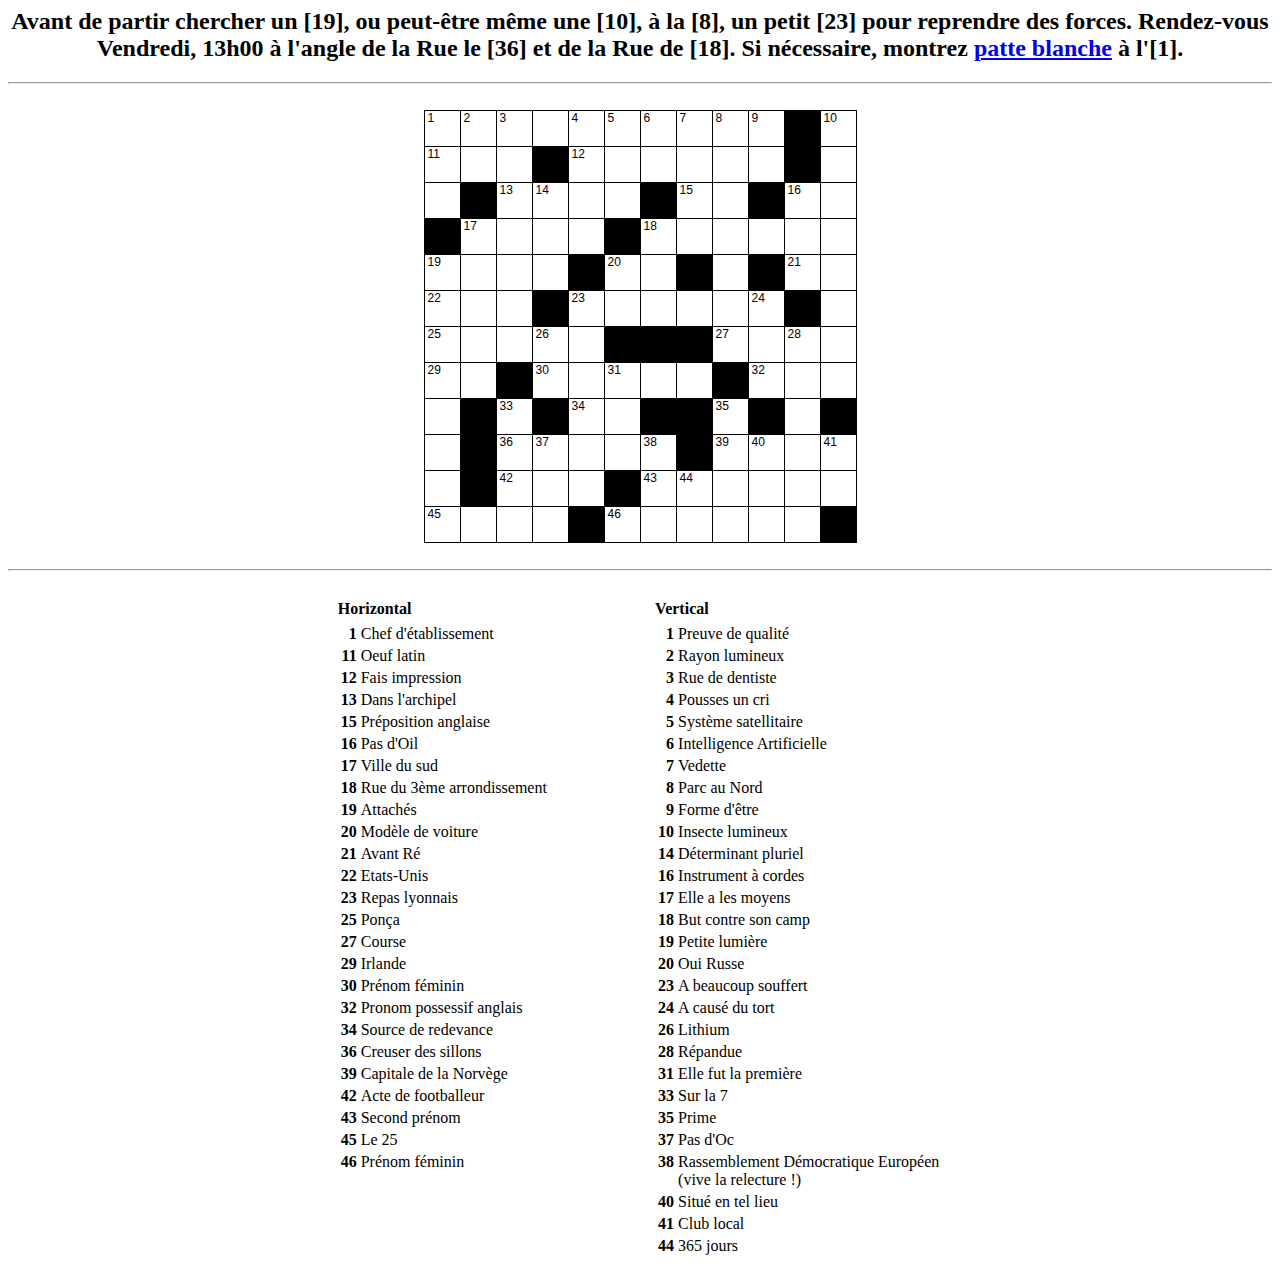
<file: version-4.html>
<!DOCTYPE HTML PUBLIC "-//W3C//DTD HTML 4.0 Transitional//EN"
  "http://www.w3.org/TR/REC-html40/loose.dtd">
  <html>
  <!-- Created by Qxw 20140331 http://www.quinapalus.com -->
  <head>
  <title>/home/ypetinot/yves/lumieres-2022/version-4</title>
<style type="text/css">
div.bk {position:absolute;font-size:0px;border-left:black 0px solid;border-right:black 0px solid;border-top:black 36px solid;border-bottom:black 0px solid;width:36px;height:36px;}
div.hb {position:absolute;font-size:0px;border-left:black 0px solid;border-right:black 0px solid;border-top:black 5px solid;border-bottom:black 0px solid;width:37px;}
div.hb0 {position:absolute;font-size:0px;border-left:black 0px solid;border-right:black 0px solid;border-top:black 5px solid;border-bottom:black 0px solid;width:39px;}
div.vb {position:absolute;font-size:0px;border-left:black 5px solid;border-right:black 0px solid;border-top:black 0px solid;border-bottom:black 0px solid;height:37px;}
div.vb0 {position:absolute;font-size:0px;border-left:black 5px solid;border-right:black 0px solid;border-top:black 0px solid;border-bottom:black 0px solid;height:39px;}
div.hr {position:absolute;font-size:0px;border-left:black 0px solid;border-right:black 0px solid;border-top:black 1px solid;border-bottom:black 0px solid;}
div.hr {position:absolute;font-size:0px;border-left:black 0px solid;border-right:black 0px solid;border-top:black 1px solid;border-bottom:black 0px solid;}
div.vr {position:absolute;font-size:0px;border-left:black 1px solid;border-right:black 0px solid;border-top:black 0px solid;border-bottom:black 0px solid;}
div.nu {position:absolute;font-size:12px;font-family:sans-serif;width:32px;height:32px}
div.lt {position:absolute;text-align:center;width:36px;font-family:sans-serif}
</style>
</head>

<body>
  <center>

    <div><h2>Avant de partir chercher un [19], ou peut-&ecirc;tre m&ecirc;me une [10], &agrave; la [8], un petit [23] pour reprendre des forces.
      Rendez-vous Vendredi, <b>13h00</b> &agrave; l'angle de la Rue le [36] et de la Rue de [18]. Si n&eacute;cessaire, montrez <a href="bon-cadeau.png">patte blanche</a> &agrave; l'[1].</h2></div>

    <hr><br>
    
<div style="border-width:0px;width:433px;height:433px;position:relative;">
<div style="border-width:0px;top:0px;left:0px;width:433px;height:433px;position:absolute;">
<div class="bk" style="left:1px;top:1px;border-top:#FFFFFF 36px solid;"></div>
<div class="bk" style="left:37px;top:1px;border-top:#FFFFFF 36px solid;"></div>
<div class="bk" style="left:73px;top:1px;border-top:#FFFFFF 36px solid;"></div>
<div class="bk" style="left:109px;top:1px;border-top:#FFFFFF 36px solid;"></div>
<div class="bk" style="left:145px;top:1px;border-top:#FFFFFF 36px solid;"></div>
<div class="bk" style="left:181px;top:1px;border-top:#FFFFFF 36px solid;"></div>
<div class="bk" style="left:217px;top:1px;border-top:#FFFFFF 36px solid;"></div>
<div class="bk" style="left:253px;top:1px;border-top:#FFFFFF 36px solid;"></div>
<div class="bk" style="left:289px;top:1px;border-top:#FFFFFF 36px solid;"></div>
<div class="bk" style="left:325px;top:1px;border-top:#FFFFFF 36px solid;"></div>
<div class="bk" style="left:361px;top:1px;"></div>
<div class="bk" style="left:397px;top:1px;border-top:#FFFFFF 36px solid;"></div>
<div class="bk" style="left:1px;top:37px;border-top:#FFFFFF 36px solid;"></div>
<div class="bk" style="left:37px;top:37px;border-top:#FFFFFF 36px solid;"></div>
<div class="bk" style="left:73px;top:37px;border-top:#FFFFFF 36px solid;"></div>
<div class="bk" style="left:109px;top:37px;"></div>
<div class="bk" style="left:145px;top:37px;border-top:#FFFFFF 36px solid;"></div>
<div class="bk" style="left:181px;top:37px;border-top:#FFFFFF 36px solid;"></div>
<div class="bk" style="left:217px;top:37px;border-top:#FFFFFF 36px solid;"></div>
<div class="bk" style="left:253px;top:37px;border-top:#FFFFFF 36px solid;"></div>
<div class="bk" style="left:289px;top:37px;border-top:#FFFFFF 36px solid;"></div>
<div class="bk" style="left:325px;top:37px;border-top:#FFFFFF 36px solid;"></div>
<div class="bk" style="left:361px;top:37px;"></div>
<div class="bk" style="left:397px;top:37px;border-top:#FFFFFF 36px solid;"></div>
<div class="bk" style="left:1px;top:73px;border-top:#FFFFFF 36px solid;"></div>
<div class="bk" style="left:37px;top:73px;"></div>
<div class="bk" style="left:73px;top:73px;border-top:#FFFFFF 36px solid;"></div>
<div class="bk" style="left:109px;top:73px;border-top:#FFFFFF 36px solid;"></div>
<div class="bk" style="left:145px;top:73px;border-top:#FFFFFF 36px solid;"></div>
<div class="bk" style="left:181px;top:73px;border-top:#FFFFFF 36px solid;"></div>
<div class="bk" style="left:217px;top:73px;"></div>
<div class="bk" style="left:253px;top:73px;border-top:#FFFFFF 36px solid;"></div>
<div class="bk" style="left:289px;top:73px;border-top:#FFFFFF 36px solid;"></div>
<div class="bk" style="left:325px;top:73px;"></div>
<div class="bk" style="left:361px;top:73px;border-top:#FFFFFF 36px solid;"></div>
<div class="bk" style="left:397px;top:73px;border-top:#FFFFFF 36px solid;"></div>
<div class="bk" style="left:1px;top:109px;"></div>
<div class="bk" style="left:37px;top:109px;border-top:#FFFFFF 36px solid;"></div>
<div class="bk" style="left:73px;top:109px;border-top:#FFFFFF 36px solid;"></div>
<div class="bk" style="left:109px;top:109px;border-top:#FFFFFF 36px solid;"></div>
<div class="bk" style="left:145px;top:109px;border-top:#FFFFFF 36px solid;"></div>
<div class="bk" style="left:181px;top:109px;"></div>
<div class="bk" style="left:217px;top:109px;border-top:#FFFFFF 36px solid;"></div>
<div class="bk" style="left:253px;top:109px;border-top:#FFFFFF 36px solid;"></div>
<div class="bk" style="left:289px;top:109px;border-top:#FFFFFF 36px solid;"></div>
<div class="bk" style="left:325px;top:109px;border-top:#FFFFFF 36px solid;"></div>
<div class="bk" style="left:361px;top:109px;border-top:#FFFFFF 36px solid;"></div>
<div class="bk" style="left:397px;top:109px;border-top:#FFFFFF 36px solid;"></div>
<div class="bk" style="left:1px;top:145px;border-top:#FFFFFF 36px solid;"></div>
<div class="bk" style="left:37px;top:145px;border-top:#FFFFFF 36px solid;"></div>
<div class="bk" style="left:73px;top:145px;border-top:#FFFFFF 36px solid;"></div>
<div class="bk" style="left:109px;top:145px;border-top:#FFFFFF 36px solid;"></div>
<div class="bk" style="left:145px;top:145px;"></div>
<div class="bk" style="left:181px;top:145px;border-top:#FFFFFF 36px solid;"></div>
<div class="bk" style="left:217px;top:145px;border-top:#FFFFFF 36px solid;"></div>
<div class="bk" style="left:253px;top:145px;"></div>
<div class="bk" style="left:289px;top:145px;border-top:#FFFFFF 36px solid;"></div>
<div class="bk" style="left:325px;top:145px;"></div>
<div class="bk" style="left:361px;top:145px;border-top:#FFFFFF 36px solid;"></div>
<div class="bk" style="left:397px;top:145px;border-top:#FFFFFF 36px solid;"></div>
<div class="bk" style="left:1px;top:181px;border-top:#FFFFFF 36px solid;"></div>
<div class="bk" style="left:37px;top:181px;border-top:#FFFFFF 36px solid;"></div>
<div class="bk" style="left:73px;top:181px;border-top:#FFFFFF 36px solid;"></div>
<div class="bk" style="left:109px;top:181px;"></div>
<div class="bk" style="left:145px;top:181px;border-top:#FFFFFF 36px solid;"></div>
<div class="bk" style="left:181px;top:181px;border-top:#FFFFFF 36px solid;"></div>
<div class="bk" style="left:217px;top:181px;border-top:#FFFFFF 36px solid;"></div>
<div class="bk" style="left:253px;top:181px;border-top:#FFFFFF 36px solid;"></div>
<div class="bk" style="left:289px;top:181px;border-top:#FFFFFF 36px solid;"></div>
<div class="bk" style="left:325px;top:181px;border-top:#FFFFFF 36px solid;"></div>
<div class="bk" style="left:361px;top:181px;"></div>
<div class="bk" style="left:397px;top:181px;border-top:#FFFFFF 36px solid;"></div>
<div class="bk" style="left:1px;top:217px;border-top:#FFFFFF 36px solid;"></div>
<div class="bk" style="left:37px;top:217px;border-top:#FFFFFF 36px solid;"></div>
<div class="bk" style="left:73px;top:217px;border-top:#FFFFFF 36px solid;"></div>
<div class="bk" style="left:109px;top:217px;border-top:#FFFFFF 36px solid;"></div>
<div class="bk" style="left:145px;top:217px;border-top:#FFFFFF 36px solid;"></div>
<div class="bk" style="left:181px;top:217px;"></div>
<div class="bk" style="left:217px;top:217px;"></div>
<div class="bk" style="left:253px;top:217px;"></div>
<div class="bk" style="left:289px;top:217px;border-top:#FFFFFF 36px solid;"></div>
<div class="bk" style="left:325px;top:217px;border-top:#FFFFFF 36px solid;"></div>
<div class="bk" style="left:361px;top:217px;border-top:#FFFFFF 36px solid;"></div>
<div class="bk" style="left:397px;top:217px;border-top:#FFFFFF 36px solid;"></div>
<div class="bk" style="left:1px;top:253px;border-top:#FFFFFF 36px solid;"></div>
<div class="bk" style="left:37px;top:253px;border-top:#FFFFFF 36px solid;"></div>
<div class="bk" style="left:73px;top:253px;"></div>
<div class="bk" style="left:109px;top:253px;border-top:#FFFFFF 36px solid;"></div>
<div class="bk" style="left:145px;top:253px;border-top:#FFFFFF 36px solid;"></div>
<div class="bk" style="left:181px;top:253px;border-top:#FFFFFF 36px solid;"></div>
<div class="bk" style="left:217px;top:253px;border-top:#FFFFFF 36px solid;"></div>
<div class="bk" style="left:253px;top:253px;border-top:#FFFFFF 36px solid;"></div>
<div class="bk" style="left:289px;top:253px;"></div>
<div class="bk" style="left:325px;top:253px;border-top:#FFFFFF 36px solid;"></div>
<div class="bk" style="left:361px;top:253px;border-top:#FFFFFF 36px solid;"></div>
<div class="bk" style="left:397px;top:253px;border-top:#FFFFFF 36px solid;"></div>
<div class="bk" style="left:1px;top:289px;border-top:#FFFFFF 36px solid;"></div>
<div class="bk" style="left:37px;top:289px;"></div>
<div class="bk" style="left:73px;top:289px;border-top:#FFFFFF 36px solid;"></div>
<div class="bk" style="left:109px;top:289px;"></div>
<div class="bk" style="left:145px;top:289px;border-top:#FFFFFF 36px solid;"></div>
<div class="bk" style="left:181px;top:289px;border-top:#FFFFFF 36px solid;"></div>
<div class="bk" style="left:217px;top:289px;"></div>
<div class="bk" style="left:253px;top:289px;"></div>
<div class="bk" style="left:289px;top:289px;border-top:#FFFFFF 36px solid;"></div>
<div class="bk" style="left:325px;top:289px;"></div>
<div class="bk" style="left:361px;top:289px;border-top:#FFFFFF 36px solid;"></div>
<div class="bk" style="left:397px;top:289px;"></div>
<div class="bk" style="left:1px;top:325px;border-top:#FFFFFF 36px solid;"></div>
<div class="bk" style="left:37px;top:325px;"></div>
<div class="bk" style="left:73px;top:325px;border-top:#FFFFFF 36px solid;"></div>
<div class="bk" style="left:109px;top:325px;border-top:#FFFFFF 36px solid;"></div>
<div class="bk" style="left:145px;top:325px;border-top:#FFFFFF 36px solid;"></div>
<div class="bk" style="left:181px;top:325px;border-top:#FFFFFF 36px solid;"></div>
<div class="bk" style="left:217px;top:325px;border-top:#FFFFFF 36px solid;"></div>
<div class="bk" style="left:253px;top:325px;"></div>
<div class="bk" style="left:289px;top:325px;border-top:#FFFFFF 36px solid;"></div>
<div class="bk" style="left:325px;top:325px;border-top:#FFFFFF 36px solid;"></div>
<div class="bk" style="left:361px;top:325px;border-top:#FFFFFF 36px solid;"></div>
<div class="bk" style="left:397px;top:325px;border-top:#FFFFFF 36px solid;"></div>
<div class="bk" style="left:1px;top:361px;border-top:#FFFFFF 36px solid;"></div>
<div class="bk" style="left:37px;top:361px;"></div>
<div class="bk" style="left:73px;top:361px;border-top:#FFFFFF 36px solid;"></div>
<div class="bk" style="left:109px;top:361px;border-top:#FFFFFF 36px solid;"></div>
<div class="bk" style="left:145px;top:361px;border-top:#FFFFFF 36px solid;"></div>
<div class="bk" style="left:181px;top:361px;"></div>
<div class="bk" style="left:217px;top:361px;border-top:#FFFFFF 36px solid;"></div>
<div class="bk" style="left:253px;top:361px;border-top:#FFFFFF 36px solid;"></div>
<div class="bk" style="left:289px;top:361px;border-top:#FFFFFF 36px solid;"></div>
<div class="bk" style="left:325px;top:361px;border-top:#FFFFFF 36px solid;"></div>
<div class="bk" style="left:361px;top:361px;border-top:#FFFFFF 36px solid;"></div>
<div class="bk" style="left:397px;top:361px;border-top:#FFFFFF 36px solid;"></div>
<div class="bk" style="left:1px;top:397px;border-top:#FFFFFF 36px solid;"></div>
<div class="bk" style="left:37px;top:397px;border-top:#FFFFFF 36px solid;"></div>
<div class="bk" style="left:73px;top:397px;border-top:#FFFFFF 36px solid;"></div>
<div class="bk" style="left:109px;top:397px;border-top:#FFFFFF 36px solid;"></div>
<div class="bk" style="left:145px;top:397px;"></div>
<div class="bk" style="left:181px;top:397px;border-top:#FFFFFF 36px solid;"></div>
<div class="bk" style="left:217px;top:397px;border-top:#FFFFFF 36px solid;"></div>
<div class="bk" style="left:253px;top:397px;border-top:#FFFFFF 36px solid;"></div>
<div class="bk" style="left:289px;top:397px;border-top:#FFFFFF 36px solid;"></div>
<div class="bk" style="left:325px;top:397px;border-top:#FFFFFF 36px solid;"></div>
<div class="bk" style="left:361px;top:397px;border-top:#FFFFFF 36px solid;"></div>
<div class="bk" style="left:397px;top:397px;"></div>
<div class="nu" style="left:4px;top:1px;color:000000;text-align:left">1</div>
<div class="nu" style="left:40px;top:1px;color:000000;text-align:left">2</div>
<div class="nu" style="left:76px;top:1px;color:000000;text-align:left">3</div>
<div class="nu" style="left:148px;top:1px;color:000000;text-align:left">4</div>
<div class="nu" style="left:184px;top:1px;color:000000;text-align:left">5</div>
<div class="nu" style="left:220px;top:1px;color:000000;text-align:left">6</div>
<div class="nu" style="left:256px;top:1px;color:000000;text-align:left">7</div>
<div class="nu" style="left:292px;top:1px;color:000000;text-align:left">8</div>
<div class="nu" style="left:328px;top:1px;color:000000;text-align:left">9</div>
<div class="nu" style="left:400px;top:1px;color:000000;text-align:left">10</div>
<div class="nu" style="left:4px;top:37px;color:000000;text-align:left">11</div>
<div class="nu" style="left:148px;top:37px;color:000000;text-align:left">12</div>
<div class="nu" style="left:76px;top:73px;color:000000;text-align:left">13</div>
<div class="nu" style="left:112px;top:73px;color:000000;text-align:left">14</div>
<div class="nu" style="left:256px;top:73px;color:000000;text-align:left">15</div>
<div class="nu" style="left:364px;top:73px;color:000000;text-align:left">16</div>
<div class="nu" style="left:40px;top:109px;color:000000;text-align:left">17</div>
<div class="nu" style="left:220px;top:109px;color:000000;text-align:left">18</div>
<div class="nu" style="left:4px;top:145px;color:000000;text-align:left">19</div>
<div class="nu" style="left:184px;top:145px;color:000000;text-align:left">20</div>
<div class="nu" style="left:364px;top:145px;color:000000;text-align:left">21</div>
<div class="nu" style="left:4px;top:181px;color:000000;text-align:left">22</div>
<div class="nu" style="left:148px;top:181px;color:000000;text-align:left">23</div>
<div class="nu" style="left:328px;top:181px;color:000000;text-align:left">24</div>
<div class="nu" style="left:4px;top:217px;color:000000;text-align:left">25</div>
<div class="nu" style="left:112px;top:217px;color:000000;text-align:left">26</div>
<div class="nu" style="left:292px;top:217px;color:000000;text-align:left">27</div>
<div class="nu" style="left:364px;top:217px;color:000000;text-align:left">28</div>
<div class="nu" style="left:4px;top:253px;color:000000;text-align:left">29</div>
<div class="nu" style="left:112px;top:253px;color:000000;text-align:left">30</div>
<div class="nu" style="left:184px;top:253px;color:000000;text-align:left">31</div>
<div class="nu" style="left:328px;top:253px;color:000000;text-align:left">32</div>
<div class="nu" style="left:76px;top:289px;color:000000;text-align:left">33</div>
<div class="nu" style="left:148px;top:289px;color:000000;text-align:left">34</div>
<div class="nu" style="left:292px;top:289px;color:000000;text-align:left">35</div>
<div class="nu" style="left:76px;top:325px;color:000000;text-align:left">36</div>
<div class="nu" style="left:112px;top:325px;color:000000;text-align:left">37</div>
<div class="nu" style="left:220px;top:325px;color:000000;text-align:left">38</div>
<div class="nu" style="left:292px;top:325px;color:000000;text-align:left">39</div>
<div class="nu" style="left:328px;top:325px;color:000000;text-align:left">40</div>
<div class="nu" style="left:400px;top:325px;color:000000;text-align:left">41</div>
<div class="nu" style="left:76px;top:361px;color:000000;text-align:left">42</div>
<div class="nu" style="left:220px;top:361px;color:000000;text-align:left">43</div>
<div class="nu" style="left:256px;top:361px;color:000000;text-align:left">44</div>
<div class="nu" style="left:4px;top:397px;color:000000;text-align:left">45</div>
<div class="nu" style="left:184px;top:397px;color:000000;text-align:left">46</div>
<div class="hr" style="left:0px;top:0px;width:433px;"></div>
<div class="hr" style="left:0px;top:36px;width:433px;"></div>
<div class="hr" style="left:0px;top:72px;width:433px;"></div>
<div class="hr" style="left:0px;top:108px;width:433px;"></div>
<div class="hr" style="left:0px;top:144px;width:433px;"></div>
<div class="hr" style="left:0px;top:180px;width:433px;"></div>
<div class="hr" style="left:0px;top:216px;width:433px;"></div>
<div class="hr" style="left:0px;top:252px;width:433px;"></div>
<div class="hr" style="left:0px;top:288px;width:433px;"></div>
<div class="hr" style="left:0px;top:324px;width:433px;"></div>
<div class="hr" style="left:0px;top:360px;width:433px;"></div>
<div class="hr" style="left:0px;top:396px;width:433px;"></div>
<div class="hr" style="left:0px;top:432px;width:433px;"></div>
<div class="vr" style="left:0px;top:0px;height:433px;"></div>
<div class="vr" style="left:36px;top:0px;height:433px;"></div>
<div class="vr" style="left:72px;top:0px;height:433px;"></div>
<div class="vr" style="left:108px;top:0px;height:433px;"></div>
<div class="vr" style="left:144px;top:0px;height:433px;"></div>
<div class="vr" style="left:180px;top:0px;height:433px;"></div>
<div class="vr" style="left:216px;top:0px;height:433px;"></div>
<div class="vr" style="left:252px;top:0px;height:433px;"></div>
<div class="vr" style="left:288px;top:0px;height:433px;"></div>
<div class="vr" style="left:324px;top:0px;height:433px;"></div>
<div class="vr" style="left:360px;top:0px;height:433px;"></div>
<div class="vr" style="left:396px;top:0px;height:433px;"></div>
<div class="vr" style="left:432px;top:0px;height:433px;"></div>
</div></div><br>

  </center>

    <hr><br>
  
<center><table><tr>
<td width="48%"><b>Horizontal</b></td>
<td>&nbsp;</td>
<td width="48%"><b>Vertical</b></td>
</tr><tr>
<td valign=top><table>
<tr><td width=0 align=right valign=top><b>1</b></td>
<td valign=top>Chef d'&eacute;tablissement</td></tr>
<tr><td width=0 align=right valign=top><b>11</b></td>
<td valign=top>Oeuf latin</td></tr>
<tr><td width=0 align=right valign=top><b>12</b></td>
<td valign=top>Fais impression</td></tr>
<tr><td width=0 align=right valign=top><b>13</b></td>
<td valign=top>Dans l'archipel</td></tr>
<tr><td width=0 align=right valign=top><b>15</b></td>
<td valign=top>Pr&eacute;position anglaise</td></tr>
<tr><td width=0 align=right valign=top><b>16</b></td>
<td valign=top>Pas d'Oil</td></tr>
<tr><td width=0 align=right valign=top><b>17</b></td>
<td valign=top>Ville du sud</td></tr>
<tr><td width=0 align=right valign=top><b>18</b></td>
<td valign=top>Rue du 3&egrave;me arrondissement</td></tr>
<tr><td width=0 align=right valign=top><b>19</b></td>
<td valign=top>Attach&eacute;s</td></tr>
<tr><td width=0 align=right valign=top><b>20</b></td>
<td valign=top>Mod&egrave;le de voiture</td></tr>
<tr><td width=0 align=right valign=top><b>21</b></td>
<td valign=top>Avant R&eacute;</td></tr>
<tr><td width=0 align=right valign=top><b>22</b></td>
<td valign=top>Etats-Unis</td></tr>
<tr><td width=0 align=right valign=top><b>23</b></td>
<td valign=top>Repas lyonnais</td></tr>
<tr><td width=0 align=right valign=top><b>25</b></td>
<td valign=top>Pon&ccedil;a</td></tr>
<tr><td width=0 align=right valign=top><b>27</b></td>
<td valign=top>Course</td></tr>
<tr><td width=0 align=right valign=top><b>29</b></td>
<td valign=top>Irlande</td></tr>
<tr><td width=0 align=right valign=top><b>30</b></td>
<td valign=top>Pr&eacute;nom f&eacute;minin</td></tr>
<tr><td width=0 align=right valign=top><b>32</b></td>
<td valign=top>Pronom possessif anglais</td></tr>
<tr><td width=0 align=right valign=top><b>34</b></td>
<td valign=top>Source de redevance</td></tr>
<tr><td width=0 align=right valign=top><b>36</b></td>
<td valign=top>Creuser des sillons</td></tr>
<tr><td width=0 align=right valign=top><b>39</b></td>
<td valign=top>Capitale de la Norv&egrave;ge</td></tr>
<tr><td width=0 align=right valign=top><b>42</b></td>
<td valign=top>Acte de footballeur</td></tr>
<tr><td width=0 align=right valign=top><b>43</b></td>
<td valign=top>Second pr&eacute;nom</td></tr>
<tr><td width=0 align=right valign=top><b>45</b></td>
<td valign=top>Le 25</td></tr>
<tr><td width=0 align=right valign=top><b>46</b></td>
<td valign=top>Pr&eacute;nom f&eacute;minin</td></tr>
</table></td>
<td>&nbsp;</td>
<td valign=top><table>
<tr><td width=0 align=right valign=top><b>1</b></td>
<td valign=top>Preuve de qualit&eacute;</td></tr>
<tr><td width=0 align=right valign=top><b>2</b></td>
<td valign=top>Rayon lumineux</td></tr>
<tr><td width=0 align=right valign=top><b>3</b></td>
<td valign=top>Rue de dentiste</td></tr>
<tr><td width=0 align=right valign=top><b>4</b></td>
<td valign=top>Pousses un cri</td></tr>
<tr><td width=0 align=right valign=top><b>5</b></td>
<td valign=top>Syst&egrave;me satellitaire</td></tr>
<tr><td width=0 align=right valign=top><b>6</b></td>
<td valign=top>Intelligence Artificielle</td></tr>
<tr><td width=0 align=right valign=top><b>7</b></td>
<td valign=top>Vedette</td></tr>
<tr><td width=0 align=right valign=top><b>8</b></td>
<td valign=top>Parc au Nord</td></tr>
<tr><td width=0 align=right valign=top><b>9</b></td>
<td valign=top>Forme d'&ecirc;tre</td></tr>
<tr><td width=0 align=right valign=top><b>10</b></td>
<td valign=top>Insecte lumineux</td></tr>
<tr><td width=0 align=right valign=top><b>14</b></td>
<td valign=top>D&eacute;terminant pluriel</td></tr>
<tr><td width=0 align=right valign=top><b>16</b></td>
<td valign=top>Instrument &agrave; cordes</td></tr>
<tr><td width=0 align=right valign=top><b>17</b></td>
<td valign=top>Elle a les moyens</td></tr>
<tr><td width=0 align=right valign=top><b>18</b></td>
<td valign=top>But contre son camp</td></tr>
<tr><td width=0 align=right valign=top><b>19</b></td>
<td valign=top>Petite lumi&egrave;re</td></tr>
<tr><td width=0 align=right valign=top><b>20</b></td>
<td valign=top>Oui Russe</td></tr>
<tr><td width=0 align=right valign=top><b>23</b></td>
<td valign=top>A beaucoup souffert</td></tr>
<tr><td width=0 align=right valign=top><b>24</b></td>
<td valign=top>A caus&eacute; du tort</td></tr>
<tr><td width=0 align=right valign=top><b>26</b></td>
<td valign=top>Lithium</td></tr>
<tr><td width=0 align=right valign=top><b>28</b></td>
<td valign=top>R&eacute;pandue</td></tr>
<tr><td width=0 align=right valign=top><b>31</b></td>
<td valign=top>Elle fut la premi&egrave;re</td></tr>
<tr><td width=0 align=right valign=top><b>33</b></td>
<td valign=top>Sur la 7</td></tr>
<tr><td width=0 align=right valign=top><b>35</b></td>
<td valign=top>Prime</td></tr>
<tr><td width=0 align=right valign=top><b>37</b></td>
<td valign=top>Pas d'Oc</td></tr>
<tr><td width=0 align=right valign=top><b>38</b></td>
<td valign=top>Rassemblement D&eacute;mocratique Europ&eacute;en<br>(vive la relecture !)</td></tr>
<tr><td width=0 align=right valign=top><b>40</b></td>
<td valign=top>Situ&eacute; en tel lieu</td></tr>
<tr><td width=0 align=right valign=top><b>41</b></td>
<td valign=top>Club local</td></tr>
<tr><td width=0 align=right valign=top><b>44</b></td>
<td valign=top>365 jours</td></tr>
</table></td>
</tr>
</table></center>
</body></html>
</file>
